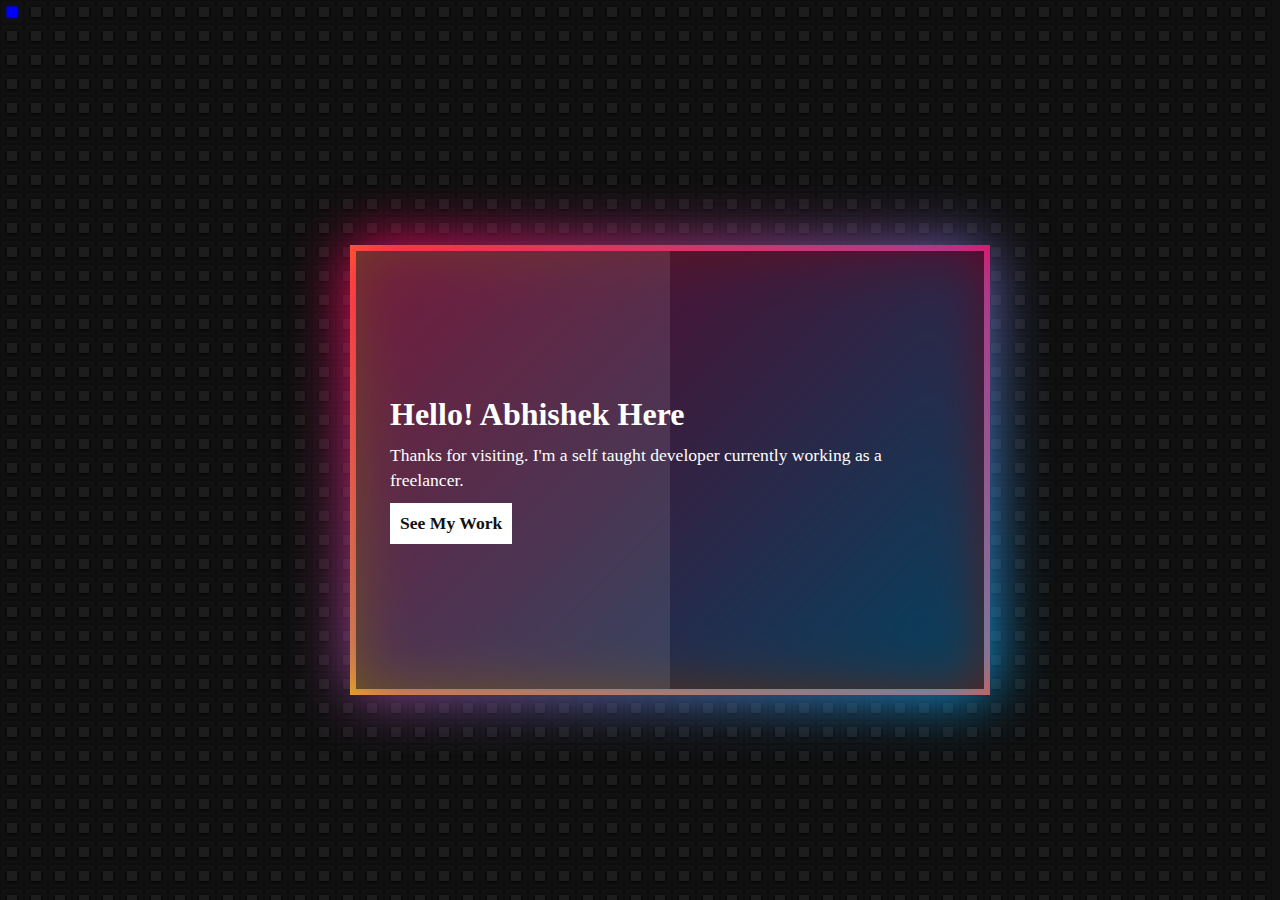
<file: index.html>
<!DOCTYPE html>
<html>
<head>
	<meta charset="utf-8">
	<meta name="viewport" content="width=device-width, initial-scale=1">
	<title>Portfolio</title>
	<link rel="stylesheet" href="index.css">
</head>
<body>
	

	<div class="container">

		<section class="one">



			<script src="https://code.jquery.com/jquery-3.3.1.js"></script>
			<script type="text/javascript">
				for(var i=1;i<=1250;i++) {
					$('.one').append('<div class="box"></div>')
				}
			</script>



			<script>



				for(var i=1;i<=1250;i++) {
					$('.one').append('<div class="box"></div>')
				}
			</script>

			<div class="card">
				<span></span>
				<div class="content">
					<h2>Hello! Abhishek Here</h2>
					<p>
						Thanks for visiting. I'm a self taught developer currently working as a freelancer.
					</p>
					<a href="mainpage">See My Work</a>
				</div>
			</div>

			

		</section>

		<!-- <section class="two">

			<h1>second page</h1>
		</section>

		<section class="three">
			<h1 style="color: white;">third page</h1>
		</section>

		<section class="four">
			<h1>fourth page</h1>
		</section> -->

	</div>


</body>
</html>
</file>
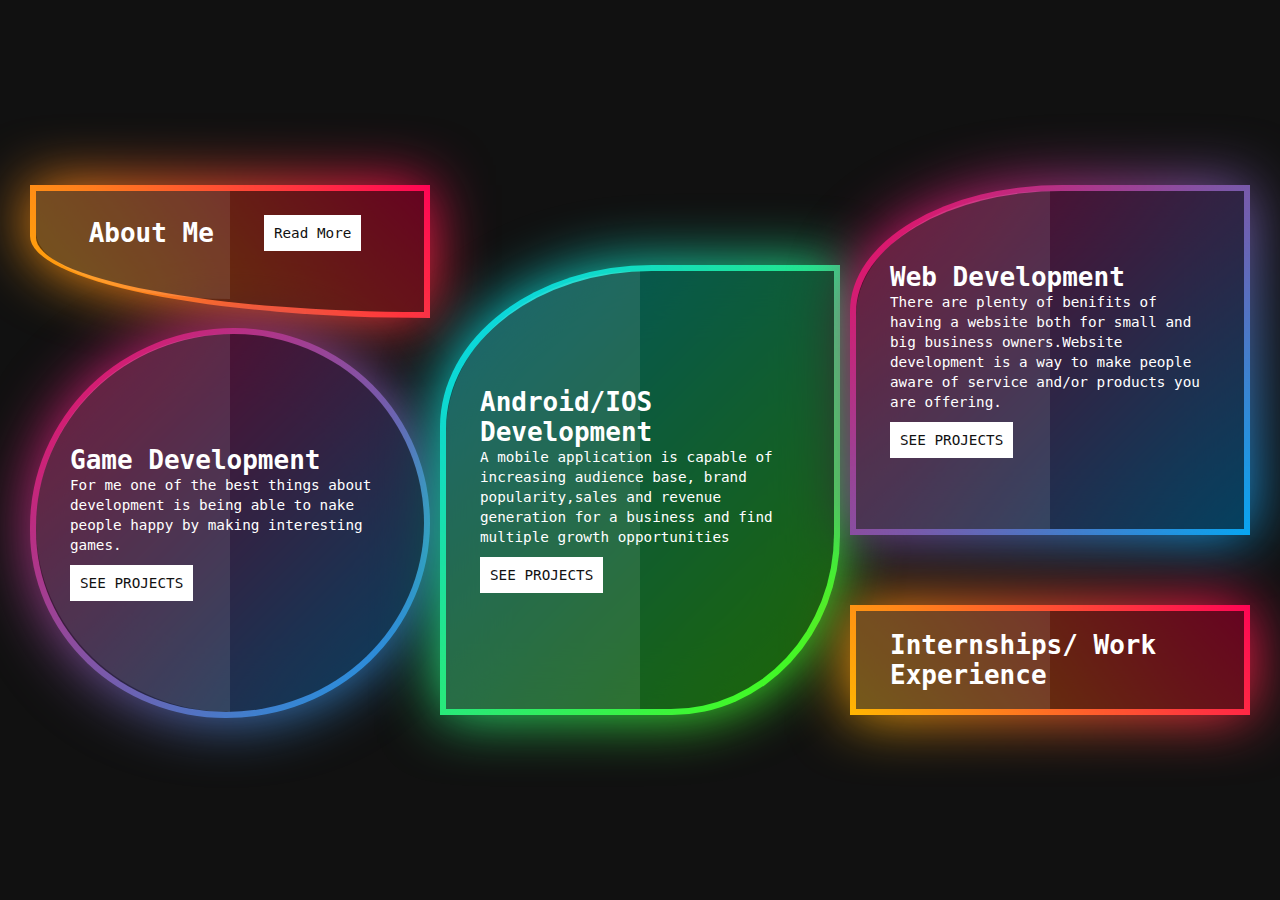
<file: mainpage.html>
<!DOCTYPE html>
<html>
<head>
	<meta charset="utf-8">
	<meta name="viewport" content="width=device-width, initial-scale=1">
	<title>Main Page</title>
	<link rel="stylesheet" href="mainpage.css">
	<link rel="stylesheet" type="text/css" href="https://cdnjs.cloudflare.com/ajax/libs/font-awesome/4.7.0/css/font-awesome.css">
</head>
<body>
	<div class="container">

		<div class="section1">

			<a href="#">
				<section class="part1">
					<span></span>
					<div class="content1">
						<h1 class="aboutme">
							About Me
						</h1>
						<a href="#" class="link1">Read More</a>
					</div>
				</section>
			</a>

			<a href="#">
				<section class="part2">
					<span></span>
					<div class="content2">
						<h1 class="gamedevhed">
							Game Development
						</h1>
						<p class="devp">For me one of the best things about development is being able to nake people happy by making interesting games.</p>
						<a href="#" class="linkd">SEE PROJECTS</a>
					</div>
				</section>
			</a>

		</div>

		<div class="section2">

			<a href="#">
				<section class="part3">
					<span></span>
					<div class="content3">
						<h1 class="androidios">
							Android/IOS Development
						</h1>
						<p class="devp">A mobile application is capable of increasing audience base, brand popularity,sales and revenue generation for a business and find multiple growth opportunities</p>
						<a href="#" class="linkd">SEE PROJECTS</a>
					</div>
				</section>
			</a>

		</div>

		<div class="section3">

			<a href="#">
				<section class="part4">
					<span></span>
					<div class="content4">
						<h1 class="webdev">
							Web Development
						</h1>
						<p class="devp">There are plenty of benifits of having a website both for small and big business owners.Website development is a way to make people aware of service and/or products you are offering.</p>
						<a href="#" class="linkd">SEE PROJECTS</a>
					</div>
				</section>
			</a>

			<a href="#">
				<section class="part5">
					<span></span>
					<div class="content5">
						<h1 class="webdev">
							Internships/ Work Experience
						</h1>
					</div>
				</section>
			</a>
	
		</div>

	</div>
</body>
</html>
</file>
<file: index.css>
* {
  margin: 0;
  padding: 0;
  box-sizing: border-box;
}

.container {
  scroll-snap-type: y mandatory;
  overflow-y: scroll;
  height: 100vh;
}

section {
  height: 100vh;
  scroll-snap-align: start;

}

.one {
  background: #111;
  overflow: hidden;
}

.one .card {
  position: absolute;
  top: 25vh;
  left: 25vw;
  width: 50vw;
  height: 50vh;
  color: #fff;
  background: #111;
  display: flex;
  justify-content: center;
  align-items: center;
  margin: 20px 30px;
  transition: 0.5s;
  /*font-family: ;*/
}

.one .card:hover {
  transform: translateY(-20px);
}

.one .card:before {
  content: '';
  position: absolute;
  top: 0;
  left: 0;
  width: 100%;
  height: 100%;
  background: linear-gradient(45deg,#ffbc00,#ff0058);
}

.one .card:after {
  content: '';
  position: absolute;
  top: 0;
  left: 0;
  width: 100%;
  height: 100%;
  background: linear-gradient(315deg,#03a9f4,#ff0058);
  filter: blur(30px);
}

.one .card span {
  position: absolute;
  top: 6px;
  left: 6px;
  right: 6px;
  bottom: 6px;
  background: rgba(0, 0, 0, 0.6);
  z-index: 2;
}

.one .card span::before {
  content: '';
  position: absolute;
  top: 0;
  left: 0;
  width: 50%;
  height: 100%;
  background: rgba(255, 255, 255, 0.1);
  pointer-events: none;
}

.one .card .content {
  position: relative;
  z-index: 10;
  padding: 20px 40px;
}

.one .card .content h2 {
  font-size: 2em;
  color: #fff;
  margin-bottom: 10px;
}

.one .card .content p {
  font-size: 1.1em;
  color: #fff;
  margin-bottom: 10px;
  line-height: 1.4em;
}

.one .card .content a {
  display: inline-block;
  font-size: 1.1em;
  color: #111;
  background: #fff;
  padding: 10px;
  text-decoration: none;
  font-weight: 700;
}

.one .box {
  position: relative;
  width: 24px;
  height: 24px;
  background: #111;
  float: left;
  border: 1px solid rgba(0, 0, 0, 0.2);
  box-sizing: border-box;
  overflow: hidden;
}

.one .box:before {
  content: '';
  position: absolute;
  top: 6px;
  left: 6px;
  right: 6px;
  bottom: 6px;
  background: #1d1d1d;
  box-shadow: 0 1px 4px #000;
  transition: 2s ease-in-out;
}

.one .box:hover:before {
  transition: 0s ease-in-out;
}

.one .box:nth-child(9n+1):hover:before {
  background: #f00;
  box-shadow: 0 0 3px #f00,
              0 0 3px #f00;
}

.one .box:nth-child(9n+2):hover:before {
  background: #0f0;
  box-shadow: 0 0 3px #0f0,
              0 0 3px #0f0;
}

.one .box:nth-child(9n+3):hover:before {
  background: #00f;
  box-shadow: 0 0 3px #00f,
              0 0 3px #00f;
}

.one .box:nth-child(9n+4):hover:before {
  background: #ff0;
  box-shadow: 0 0 3px #ff0,
              0 0 3px #ff0;
}

.one .box:nth-child(9n+5):hover:before {
  background: #0ff;
  box-shadow: 0 0 3px #0ff,
              0 0 3px #0ff;
}

.one .box:nth-child(9n+6):hover:before {
  background: #f0f;
  box-shadow: 0 0 3px #f0f,
              0 0 3px #f0f;
}

.one .box:nth-child(9n+7):hover:before {
  background: #e91e63;
  box-shadow: 0 0 3px #e91e63,
              0 0 3px #e91e63;
}

.one .box:nth-child(9n+8):hover:before {
  background: #00ffad;
  box-shadow: 0 0 3px #00ffad,
              0 0 3px #00ffad;
}

.one .box:nth-child(9n+9):hover:before {
  background: #f45103;
  box-shadow: 0 0 3px #f45103,
              0 0 3px #f45103;
}

.two {
  background: blue;
}

.three {
  background: black;
}

.four {
  background: white;
}
</file>
<file: mainpage.css>
* {
  margin: 0;
  padding: 0;
  box-sizing: border-box;
  font-family: monospace;
}

body {
  background: #111;
  display: flex;
  justify-content: center;
  align-items: center;
  min-height: 100vh;
  font-family: Consolas,"courier new";
}

.container {
  position: relative;
  display: flex;
  justify-content: center;
  align-items: center;
  padding: 40px 0;
  flex-wrap: wrap;
}

.section1 {
  position: relative;
  width: 400px;
  height: 530px;
  margin: 10px 5px;
}

.part1 {
  position: relative;
  width: 400px;
  height: 132.5px;
  border-radius: 0% 0% 0% 100% / 0% 0% 0% 62%;
  transition: 0.5s;
}

.part1:hover {
  transform: translateY(-20px);
}

.part1::before {
  content: '';
  position: absolute;
  top: 0;
  left: 0;
  width: 100%;
  height: 100%;
  background: linear-gradient(45deg,#ffbc00,#ff0058);
  border-radius: 0% 0% 0% 100% / 0% 0% 0% 62%;
}

.part1::after {
  content: '';
  position: absolute;
  top: 0;
  left: 0;
  width: 100%;
  height: 100%;
  background: linear-gradient(45deg,#ffbc00,#ff0058);
  border-radius: 0% 0% 0% 100% / 0% 0% 0% 62%;
  filter: blur(30px);
}

.part1 span {
  border-radius: 0% 0% 0% 100% / 0% 0% 0% 62%;
  position: absolute;
  top: 6px;
  left: 6px;
  right: 6px;
  bottom: 6px;
  background: rgba(0,0,0,0.6);
  z-index: 2;
}

.part1 span::before {
  content: '';
  position: absolute;
  top: 0;
  left: 0;
  width: 50%;
  height: 90%;
  background: rgba(255, 255, 255, 0.1);
  border-radius: 0% 0% 0% 100% / 0% 0% 0% 62%;
  pointer-events: none;
}

.content1 {
  display: flex;
  justify-content: center;
  align-items: center;
  position: relative;
  z-index: 10;
  padding: 30px 40px;
  right: 30px;
}

.link1 {
  position: relative;
  left: 50px;
  display: inline-block;
  font-size: 1.1em;
  color: #111;
  background: #fff;
  padding: 10px;
}


.part2 {
  display: flex;
  justify-content: center;
  align-items: center;
  position: relative;
  width: 400px;
  height: 390.5px;
  margin-top: 10px;
  border-radius: 51% 49% 51% 49% / 51% 50% 50% 48%;
  transition: 0.5s;
}

.part2:hover {
  transform: translateY(-20px);
}

.part2::before {
  content: '';
  position: absolute;
  top: 0;
  left: 0;
  width: 100%;
  height: 100%;
  background: linear-gradient(315deg,#03a9f4,#ff0058);
  border-radius: 51% 49% 51% 49% / 51% 50% 50% 48%;
}

.part2::after {
  content: '';
  position: absolute;
  top: 0;
  left: 0;
  width: 100%;
  height: 100%;
  background: linear-gradient(315deg,#03a9f4,#ff0058);
  border-radius: 51% 49% 51% 49% / 51% 50% 50% 48%;
  filter: blur(30px);
}

.part2 span {
  border-radius: 51% 49% 51% 49% / 51% 50% 50% 48%;
  position: absolute;
  top: 6px;
  left: 6px;
  right: 6px;
  bottom: 6px;
  background: rgba(0,0,0,0.6);
  z-index: 2;
}

.part2 span::before {
  content: '';
  position: absolute;
  top: 0;
  left: 0;
  width: 50%;
  height: 100%;
  background: rgba(255, 255, 255, 0.1);
  border-radius: 100% 0% 0% 100% / 51% 0% 0% 49% ;
  pointer-events: none;
}

.content2 {
  position: relative;
  z-index: 10;
  padding: 20px 40px;
}

.devp {
  font-size: 1.1em;
  color: #fff;
  margin-bottom: 10px;
  line-height: 1.4em;
}

.linkd {
  display: inline-block;
  font-size: 1.1em;
  color: #111;
  background: #fff;
  padding: 10px;
}

.section2 {
  position: relative;
  width: 400px;
  height: 530px;
  margin: 10px 5px;
}

.part3 {
  display: flex;
  justify-content: center;
  align-items: center;
  position: relative;
  width: 400px;
  height: 450px;
  margin-top: 80px;
  border-radius: 53% 0% 42% 0% / 36% 8% 40% 0%;
  transition: 0.5s;
}

.part3:hover {
  transform: translateY(-20px);
}

.part3::before {
  content: '';
  position: absolute;
  top: 0;
  left: 0;
  width: 100%;
  height: 100%;
  background: linear-gradient(315deg,#4dff03,#00d0ff);
  border-radius: 53% 0% 42% 0% / 36% 8% 40% 0%;
}

.part3::after {
  content: '';
  position: absolute;
  top: 0;
  left: 0;
  width: 100%;
  height: 100%;
  background: linear-gradient(315deg,#4dff03,#00d0ff);
  border-radius: 53% 0% 42% 0% / 36% 8% 40% 0%;
  filter: blur(30px);
}

.part3 span {
  border-radius: 53% 0% 42% 0% / 36% 8% 40% 0%;
  position: absolute;
  top: 6px;
  left: 6px;
  right: 6px;
  bottom: 6px;
  background: rgba(0,0,0,0.6);
  z-index: 2;
}

.part3 span::before {
  content: '';
  position: absolute;
  top: 0;
  left: 0;
  width: 50%;
  height: 100%;
  background: rgba(255, 255, 255, 0.1);
  border-radius: 100% 0% 0% 0% / 37% 0% 46% 49%   ;
}

.content3 {
  position: relative;
  z-index: 10;
  padding: 20px 40px;
}

.section3 {
  position: relative;
  width: 400px;
  height: 530px;
  margin: 10px 5px;
}

.part4 {
  display: flex;
  justify-content: center;
  align-items: center;
  position: relative;
  width: 400px;
  height: 350px;
  margin-bottom: 70px;
  border-radius: 53% 0% 0% 0% / 36% 8% 40% 0%;
  transition: 0.5s;
}

.part4:hover {
  transform: translateY(-20px);
}

.part4::before {
  content: '';
  position: absolute;
  top: 0;
  left: 0;
  width: 100%;
  height: 100%;
  background: linear-gradient(315deg,#03a9f4,#ff0058);
  border-radius: 53% 0% 0% 0% / 36% 8% 40% 0%;
}

.part4::after {
  content: '';
  position: absolute;
  top: 0;
  left: 0;
  width: 100%;
  height: 100%;
  background: linear-gradient(315deg,#03a9f4,#ff0058);
  border-radius: 53% 0% 0% 0% / 36% 8% 40% 0%;
  filter: blur(30px);
}

.part4 span {
  border-radius: 53% 0% 0% 0% / 36% 8% 40% 0%;
  position: absolute;
  top: 6px;
  left: 6px;
  right: 6px;
  bottom: 6px;
  background: rgba(0,0,0,0.6);
  z-index: 2;
}

.part4 span::before {
  content: '';
  position: absolute;
  top: 0;
  left: 0;
  width: 50%;
  height: 100%;
  background: rgba(255, 255, 255, 0.1);
  border-radius: 100% 0% 0% 0% / 37% 0% 46% 49% ;
}

.content4 {
  position: relative;
  z-index: 10;
  padding: 20px 40px;
}

.part5 {
  display: flex;
  justify-content: center;
  align-items: center;
  position: relative;
  width: 400px;
  height: 110px;
  transition: 0.5s;
}

.part5:hover {
  transform: translateY(-20px);
}

.part5::before {
  content: '';
  position: absolute;
  top: 0;
  left: 0;
  width: 100%;
  height: 100%;
  background: linear-gradient(45deg,#ffbc00,#ff0058);
}

.part5::after {
  content: '';
  position: absolute;
  top: 0;
  left: 0;
  width: 100%;
  height: 100%;
  background: linear-gradient(45deg,#ffbc00,#ff0058);
  filter: blur(30px);
}

.part5 span {
  position: absolute;
  top: 6px;
  left: 6px;
  right: 6px;
  bottom: 6px;
  background: rgba(0,0,0,0.6);
  z-index: 2;
}

.part5 span::before {
  content: '';
  position: absolute;
  top: 0;
  left: 0;
  width: 50%;
  height: 100%;
  background: rgba(255, 255, 255, 0.1);
}

.content5 {
  position: relative;
  z-index: 10;
  padding: 20px 40px;
}

h1 {
  font-size: 2em;
  color: #fff;
}

a {
  text-decoration: none;
}
</file>
